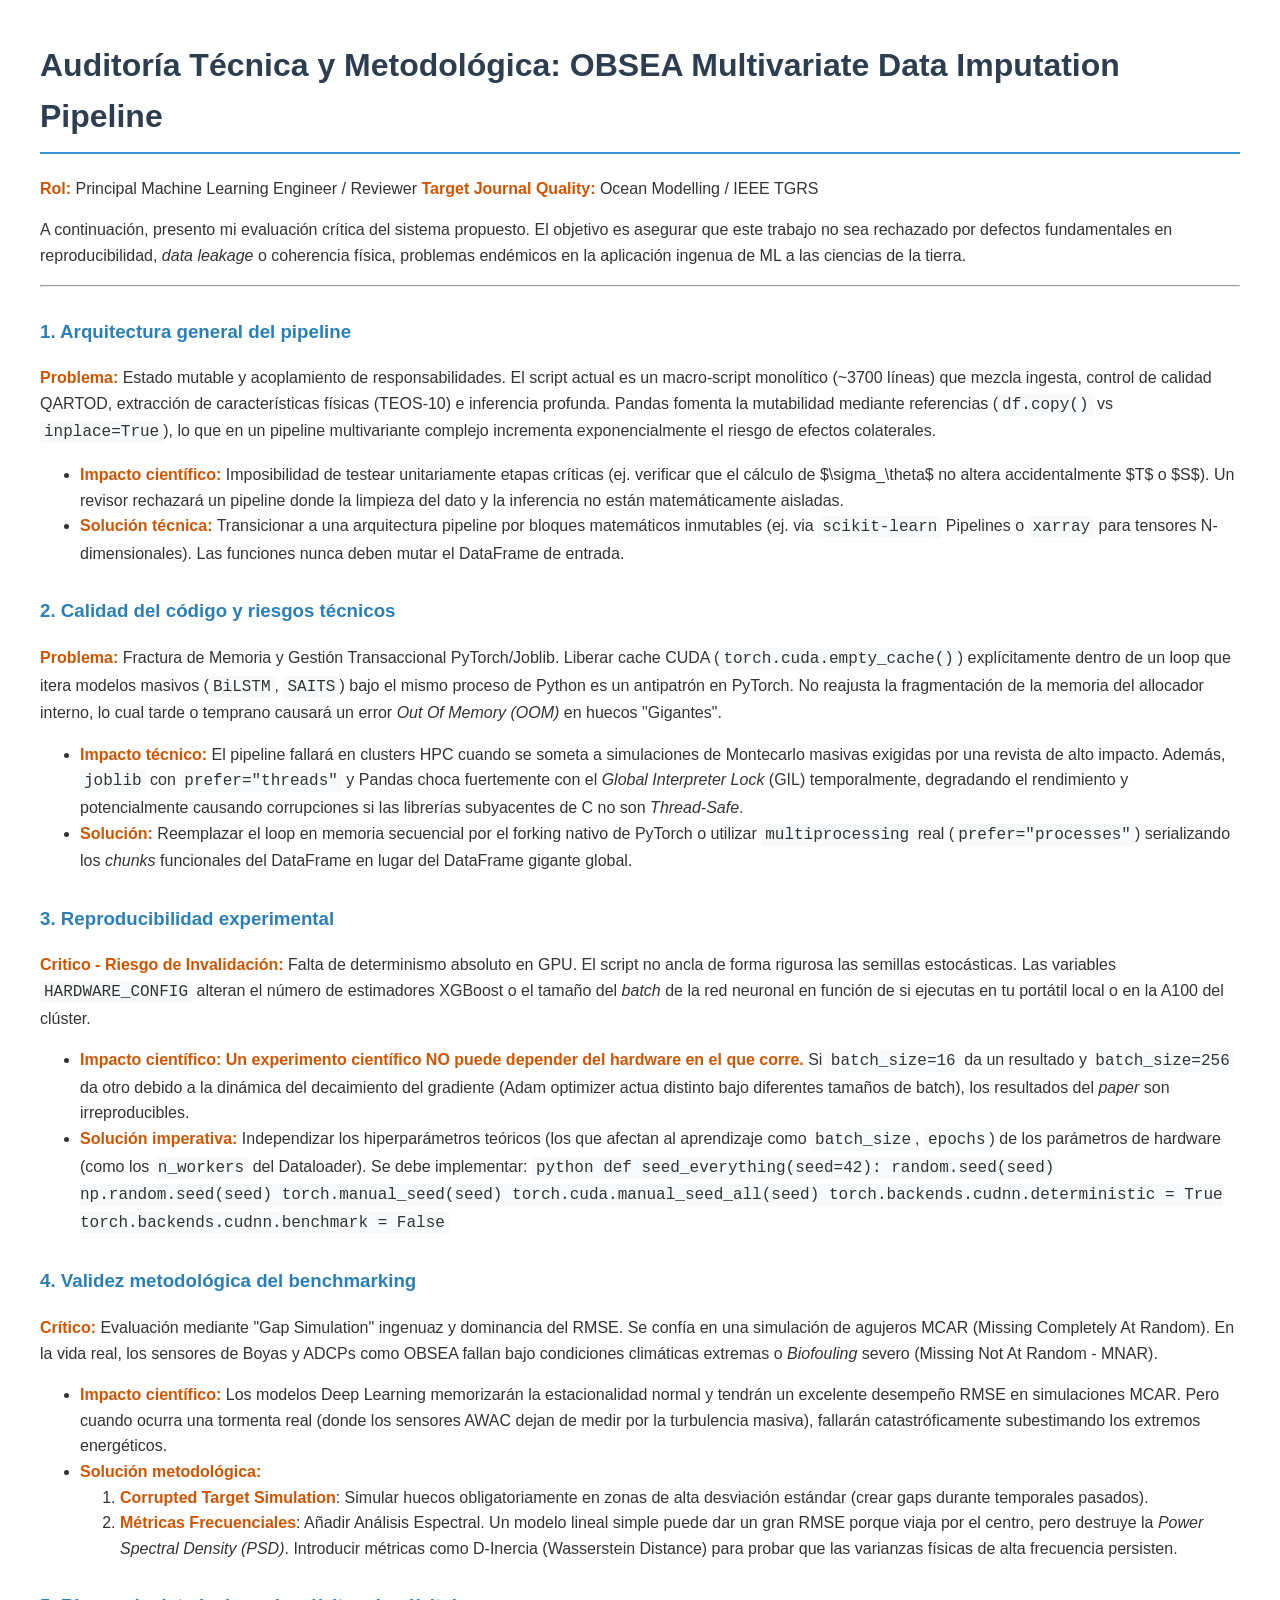
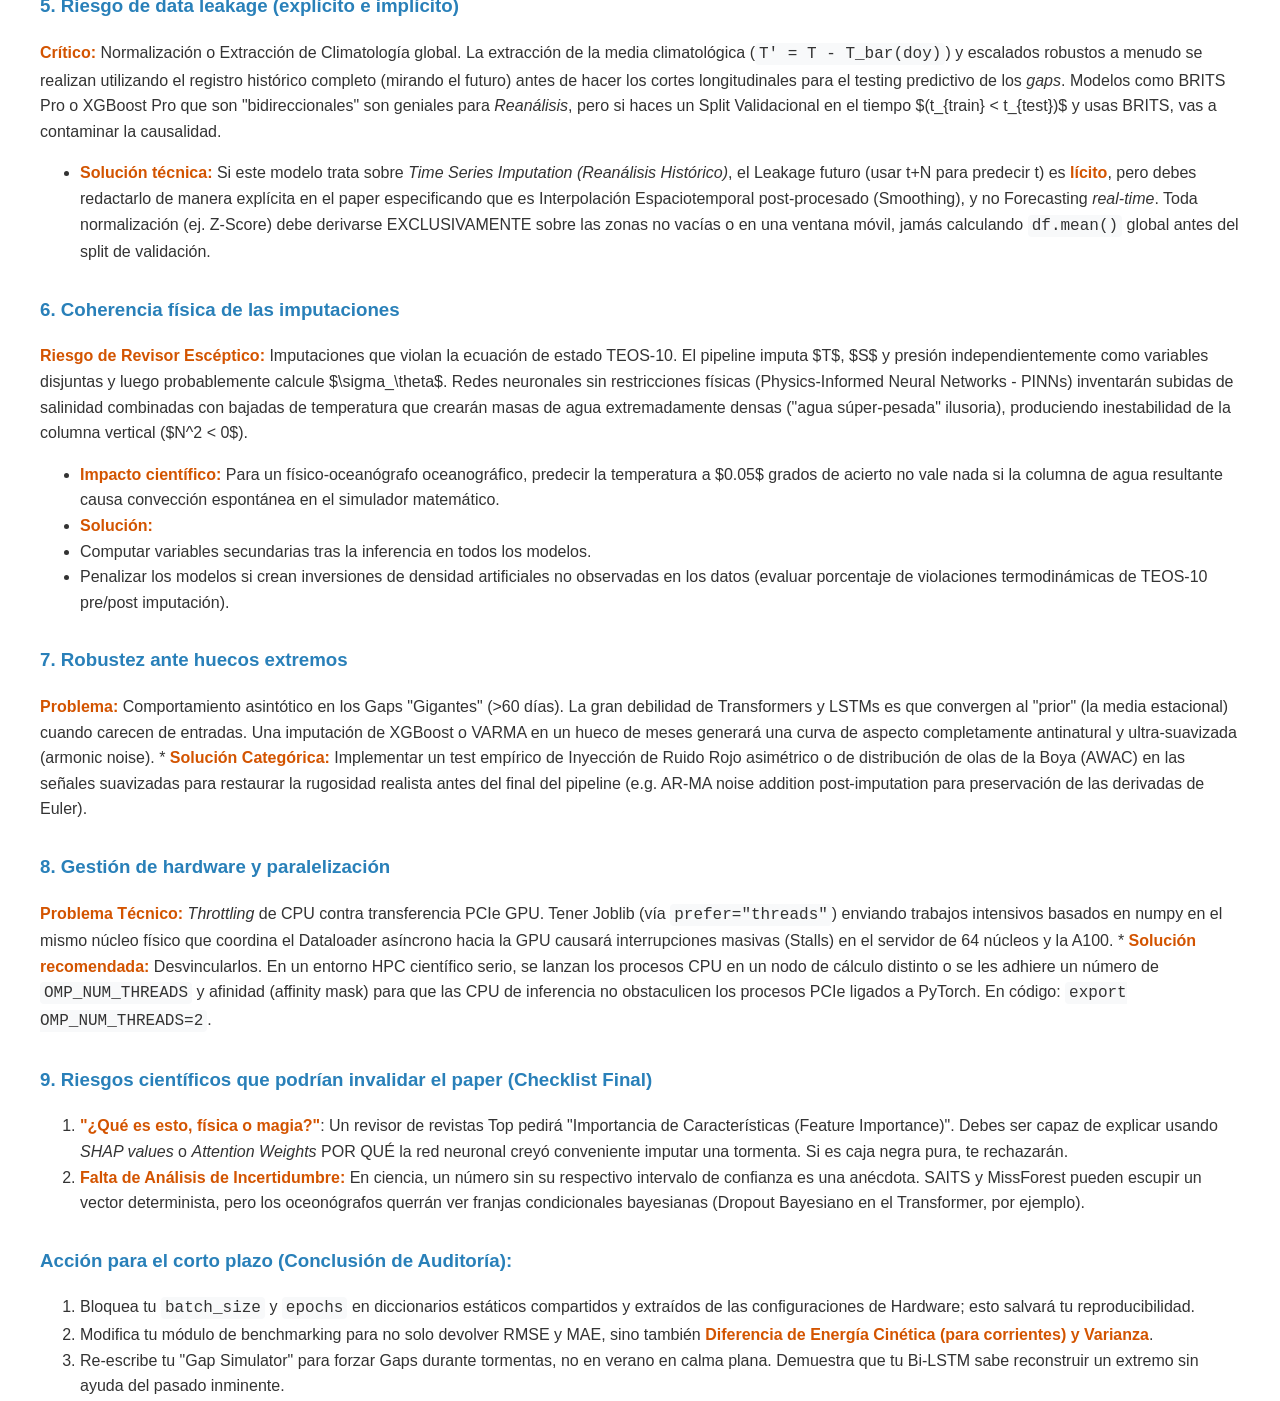
<file: docs/obsea_pipeline_audit.html>
<!DOCTYPE html>
<html>
<head>
    <meta charset="utf-8">
    <title>Auditoría Técnica: OBSEA Pipeline</title>
    <style>
        body {
            font-family: Arial, sans-serif;
            line-height: 1.6;
            margin: 40px;
            color: #333;
        }
        h1 {
            color: #2c3e50;
            border-bottom: 2px solid #3498db;
            padding-bottom: 10px;
        }
        h3 {
            color: #2980b9;
            margin-top: 30px;
        }
        code {
            background-color: #f8f9fa;
            padding: 2px 4px;
            border-radius: 4px;
            font-family: Consolas, monospace;
        }
        pre {
            background-color: #f8f9fa;
            padding: 15px;
            border-radius: 5px;
            overflow-x: auto;
        }
        strong {
            color: #d35400;
        }
    </style>
</head>
<body>
    <h1>Auditoría Técnica y Metodológica: OBSEA Multivariate Data Imputation Pipeline</h1>
<p><strong>Rol:</strong> Principal Machine Learning Engineer / Reviewer
<strong>Target Journal Quality:</strong> Ocean Modelling / IEEE TGRS</p>
<p>A continuación, presento mi evaluación crítica del sistema propuesto. El objetivo es asegurar que este trabajo no sea rechazado por defectos fundamentales en reproducibilidad, <em>data leakage</em> o coherencia física, problemas endémicos en la aplicación ingenua de ML a las ciencias de la tierra.</p>
<hr />
<h3>1. Arquitectura general del pipeline</h3>
<p><strong>Problema:</strong> Estado mutable y acoplamiento de responsabilidades.
El script actual es un macro-script monolítico (~3700 líneas) que mezcla ingesta, control de calidad QARTOD, extracción de características físicas (TEOS-10) e inferencia profunda. Pandas fomenta la mutabilidad mediante referencias (<code>df.copy()</code> vs <code>inplace=True</code>), lo que en un pipeline multivariante complejo incrementa exponencialmente el riesgo de efectos colaterales.</p>
<ul>
<li><strong>Impacto científico:</strong> Imposibilidad de testear unitariamente etapas críticas (ej. verificar que el cálculo de $\sigma_\theta$ no altera accidentalmente $T$ o $S$). Un revisor rechazará un pipeline donde la limpieza del dato y la inferencia no están matemáticamente aisladas.</li>
<li><strong>Solución técnica:</strong> Transicionar a una arquitectura pipeline por bloques matemáticos inmutables (ej. via <code>scikit-learn</code> Pipelines o <code>xarray</code> para tensores N-dimensionales). Las funciones nunca deben mutar el DataFrame de entrada.</li>
</ul>
<h3>2. Calidad del código y riesgos técnicos</h3>
<p><strong>Problema:</strong> Fractura de Memoria y Gestión Transaccional PyTorch/Joblib.
Liberar cache CUDA (<code>torch.cuda.empty_cache()</code>) explícitamente dentro de un loop que itera modelos masivos (<code>BiLSTM</code>, <code>SAITS</code>) bajo el mismo proceso de Python es un antipatrón en PyTorch. No reajusta la fragmentación de la memoria del allocador interno, lo cual tarde o temprano causará un error <em>Out Of Memory (OOM)</em> en huecos "Gigantes".</p>
<ul>
<li><strong>Impacto técnico:</strong> El pipeline fallará en clusters HPC cuando se someta a simulaciones de Montecarlo masivas exigidas por una revista de alto impacto. Además, <code>joblib</code> con <code>prefer="threads"</code> y Pandas choca fuertemente con el <em>Global Interpreter Lock</em> (GIL) temporalmente, degradando el rendimiento y potencialmente causando corrupciones si las librerías subyacentes de C no son <em>Thread-Safe</em>.</li>
<li><strong>Solución:</strong> Reemplazar el loop en memoria secuencial por el forking nativo de PyTorch o utilizar <code>multiprocessing</code> real (<code>prefer="processes"</code>) serializando los <em>chunks</em> funcionales del DataFrame en lugar del DataFrame gigante global.</li>
</ul>
<h3>3. Reproducibilidad experimental</h3>
<p><strong>Critico - Riesgo de Invalidación:</strong> Falta de determinismo absoluto en GPU.
El script no ancla de forma rigurosa las semillas estocásticas. Las variables <code>HARDWARE_CONFIG</code> alteran el número de estimadores XGBoost o el tamaño del <em>batch</em> de la red neuronal en función de si ejecutas en tu portátil local o en la A100 del clúster.</p>
<ul>
<li><strong>Impacto científico:</strong> <strong>Un experimento científico NO puede depender del hardware en el que corre.</strong> Si <code>batch_size=16</code> da un resultado y <code>batch_size=256</code> da otro debido a la dinámica del decaimiento del gradiente (Adam optimizer actua distinto bajo diferentes tamaños de batch), los resultados del <em>paper</em> son irreproducibles.</li>
<li><strong>Solución imperativa:</strong> Independizar los hiperparámetros teóricos (los que afectan al aprendizaje como <code>batch_size</code>, <code>epochs</code>) de los parámetros de hardware (como los <code>n_workers</code> del Dataloader). Se debe implementar:
  <code>python
  def seed_everything(seed=42):
      random.seed(seed)
      np.random.seed(seed)
      torch.manual_seed(seed)
      torch.cuda.manual_seed_all(seed)
      torch.backends.cudnn.deterministic = True
      torch.backends.cudnn.benchmark = False</code></li>
</ul>
<h3>4. Validez metodológica del benchmarking</h3>
<p><strong>Crítico:</strong> Evaluación mediante "Gap Simulation" ingenuaz y dominancia del RMSE.
Se confía en una simulación de agujeros MCAR (Missing Completely At Random). En la vida real, los sensores de Boyas y ADCPs como OBSEA fallan bajo condiciones climáticas extremas o <em>Biofouling</em> severo (Missing Not At Random - MNAR).</p>
<ul>
<li><strong>Impacto científico:</strong> Los modelos Deep Learning memorizarán la estacionalidad normal y tendrán un excelente desempeño RMSE en simulaciones MCAR. Pero cuando ocurra una tormenta real (donde los sensores AWAC dejan de medir por la turbulencia masiva), fallarán catastróficamente subestimando los extremos energéticos.</li>
<li><strong>Solución metodológica:</strong> <ol>
<li><strong>Corrupted Target Simulation</strong>: Simular huecos obligatoriamente en zonas de alta desviación estándar (crear gaps durante temporales pasados).</li>
<li><strong>Métricas Frecuenciales</strong>: Añadir Análisis Espectral. Un modelo lineal simple puede dar un gran RMSE porque viaja por el centro, pero destruye la <em>Power Spectral Density (PSD)</em>. Introducir métricas como D-Inercia (Wasserstein Distance) para probar que las varianzas físicas de alta frecuencia persisten.</li>
</ol>
</li>
</ul>
<h3>5. Riesgo de data leakage (explícito e implícito)</h3>
<p><strong>Crítico:</strong> Normalización o Extracción de Climatología global.
La extracción de la media climatológica (<code>T' = T - T_bar(doy)</code>) y escalados robustos a menudo se realizan utilizando el registro histórico completo (mirando el futuro) antes de hacer los cortes longitudinales para el testing predictivo de los <em>gaps</em>. Modelos como BRITS Pro o XGBoost Pro que son "bidireccionales" son geniales para <em>Reanálisis</em>, pero si haces un Split Validacional en el tiempo $(t_{train} &lt; t_{test})$ y usas BRITS, vas a contaminar la causalidad.</p>
<ul>
<li><strong>Solución técnica:</strong> Si este modelo trata sobre <em>Time Series Imputation (Reanálisis Histórico)</em>, el Leakage futuro (usar t+N para predecir t) es <strong>lícito</strong>, pero debes redactarlo de manera explícita en el paper especificando que es Interpolación Espaciotemporal post-procesado (Smoothing), y no Forecasting <em>real-time</em>. Toda normalización (ej. Z-Score) debe derivarse EXCLUSIVAMENTE sobre las zonas no vacías o en una ventana móvil, jamás calculando <code>df.mean()</code> global antes del split de validación.</li>
</ul>
<h3>6. Coherencia física de las imputaciones</h3>
<p><strong>Riesgo de Revisor Escéptico:</strong> Imputaciones que violan la ecuación de estado TEOS-10.
El pipeline imputa $T$, $S$ y presión independientemente como variables disjuntas y luego probablemente calcule $\sigma_\theta$. Redes neuronales sin restricciones físicas (Physics-Informed Neural Networks - PINNs) inventarán subidas de salinidad combinadas con bajadas de temperatura que crearán masas de agua extremadamente densas ("agua súper-pesada" ilusoria), produciendo inestabilidad de la columna vertical ($N^2 &lt; 0$).</p>
<ul>
<li><strong>Impacto científico:</strong> Para un físico-oceanógrafo oceanográfico, predecir la temperatura a $0.05$ grados de acierto no vale nada si la columna de agua resultante causa convección espontánea en el simulador matemático. </li>
<li><strong>Solución:</strong></li>
<li>Computar variables secundarias tras la inferencia en todos los modelos.</li>
<li>Penalizar los modelos si crean inversiones de densidad artificiales no observadas en los datos (evaluar porcentaje de violaciones termodinámicas de TEOS-10 pre/post imputación).</li>
</ul>
<h3>7. Robustez ante huecos extremos</h3>
<p><strong>Problema:</strong> Comportamiento asintótico en los Gaps "Gigantes" (&gt;60 días).
La gran debilidad de Transformers y LSTMs es que convergen al "prior" (la media estacional) cuando carecen de entradas. Una imputación de XGBoost o VARMA en un hueco de meses generará una curva de aspecto completamente antinatural y ultra-suavizada (armonic noise). 
* <strong>Solución Categórica:</strong> Implementar un test empírico de Inyección de Ruido Rojo asimétrico o de distribución de olas de la Boya (AWAC) en las señales suavizadas para restaurar la rugosidad realista antes del final del pipeline (e.g. AR-MA noise addition post-imputation para preservación de las derivadas de Euler).</p>
<h3>8. Gestión de hardware y paralelización</h3>
<p><strong>Problema Técnico:</strong> <em>Throttling</em> de CPU contra transferencia PCIe GPU.
Tener Joblib (vía <code>prefer="threads"</code>) enviando trabajos intensivos basados en numpy en el mismo núcleo físico que coordina el Dataloader asíncrono hacia la GPU causará interrupciones masivas (Stalls) en el servidor de 64 núcleos y la A100.
* <strong>Solución recomendada:</strong> Desvincularlos. En un entorno HPC científico serio, se lanzan los procesos CPU en un nodo de cálculo distinto o se les adhiere un número de <code>OMP_NUM_THREADS</code> y afinidad (affinity mask) para que las CPU de inferencia no obstaculicen los procesos PCIe ligados a PyTorch. En código: <code>export OMP_NUM_THREADS=2</code>.</p>
<h3>9. Riesgos científicos que podrían invalidar el paper (Checklist Final)</h3>
<ol>
<li><strong>"¿Qué es esto, física o magia?"</strong>: Un revisor de revistas Top pedirá "Importancia de Características (Feature Importance)". Debes ser capaz de explicar usando <em>SHAP values</em> o <em>Attention Weights</em> POR QUÉ la red neuronal creyó conveniente imputar una tormenta. Si es caja negra pura, te rechazarán.</li>
<li><strong>Falta de Análisis de Incertidumbre:</strong> En ciencia, un número sin su respectivo intervalo de confianza es una anécdota. SAITS y MissForest pueden escupir un vector determinista, pero los oceonógrafos querrán ver franjas condicionales bayesianas (Dropout Bayesiano en el Transformer, por ejemplo).</li>
</ol>
<h3>Acción para el corto plazo (Conclusión de Auditoría):</h3>
<ol>
<li>Bloquea tu <code>batch_size</code> y <code>epochs</code> en diccionarios estáticos compartidos y extraídos de las configuraciones de Hardware; esto salvará tu reproducibilidad.</li>
<li>Modifica tu módulo de benchmarking para no solo devolver RMSE y MAE, sino también <strong>Diferencia de Energía Cinética (para corrientes) y Varianza</strong>.</li>
<li>Re-escribe tu "Gap Simulator" para forzar Gaps durante tormentas, no en verano en calma plana. Demuestra que tu Bi-LSTM sabe reconstruir un extremo sin ayuda del pasado inminente.</li>
</ol>
</body>
</html>
</file>
